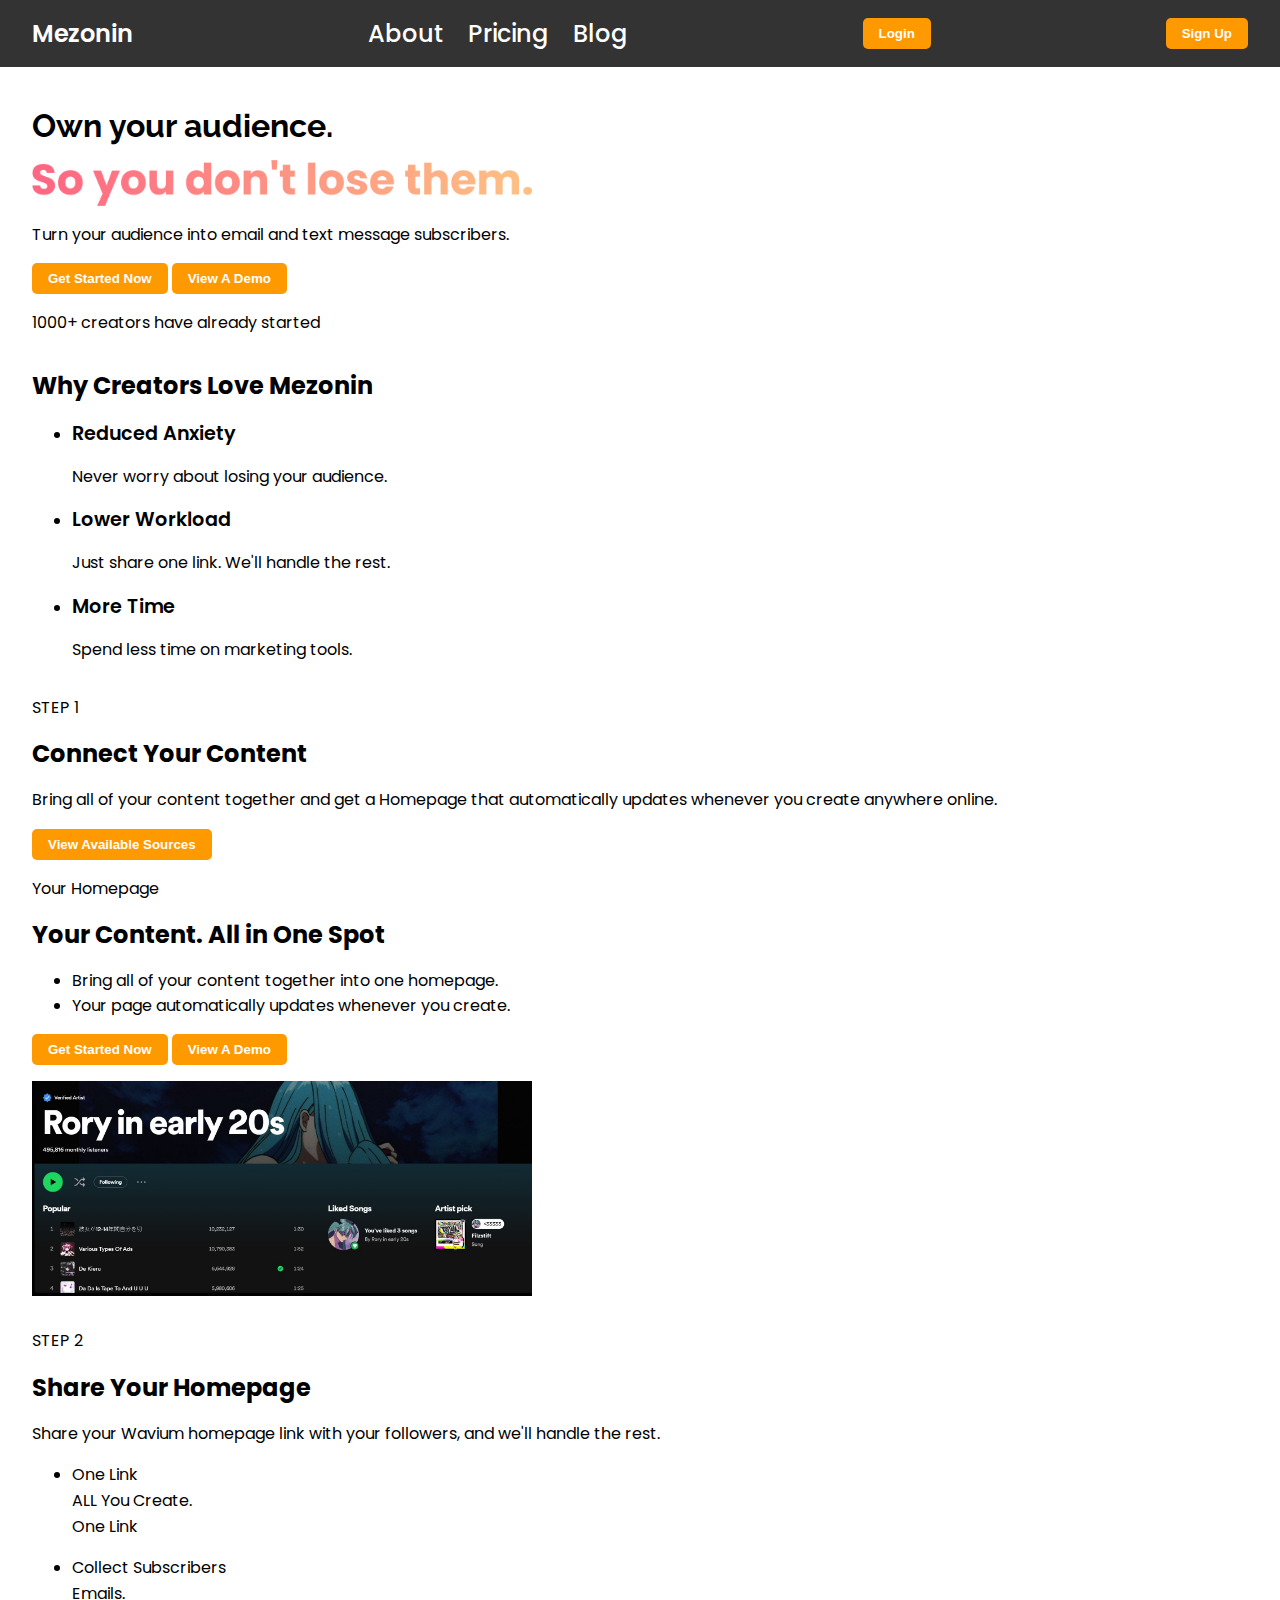
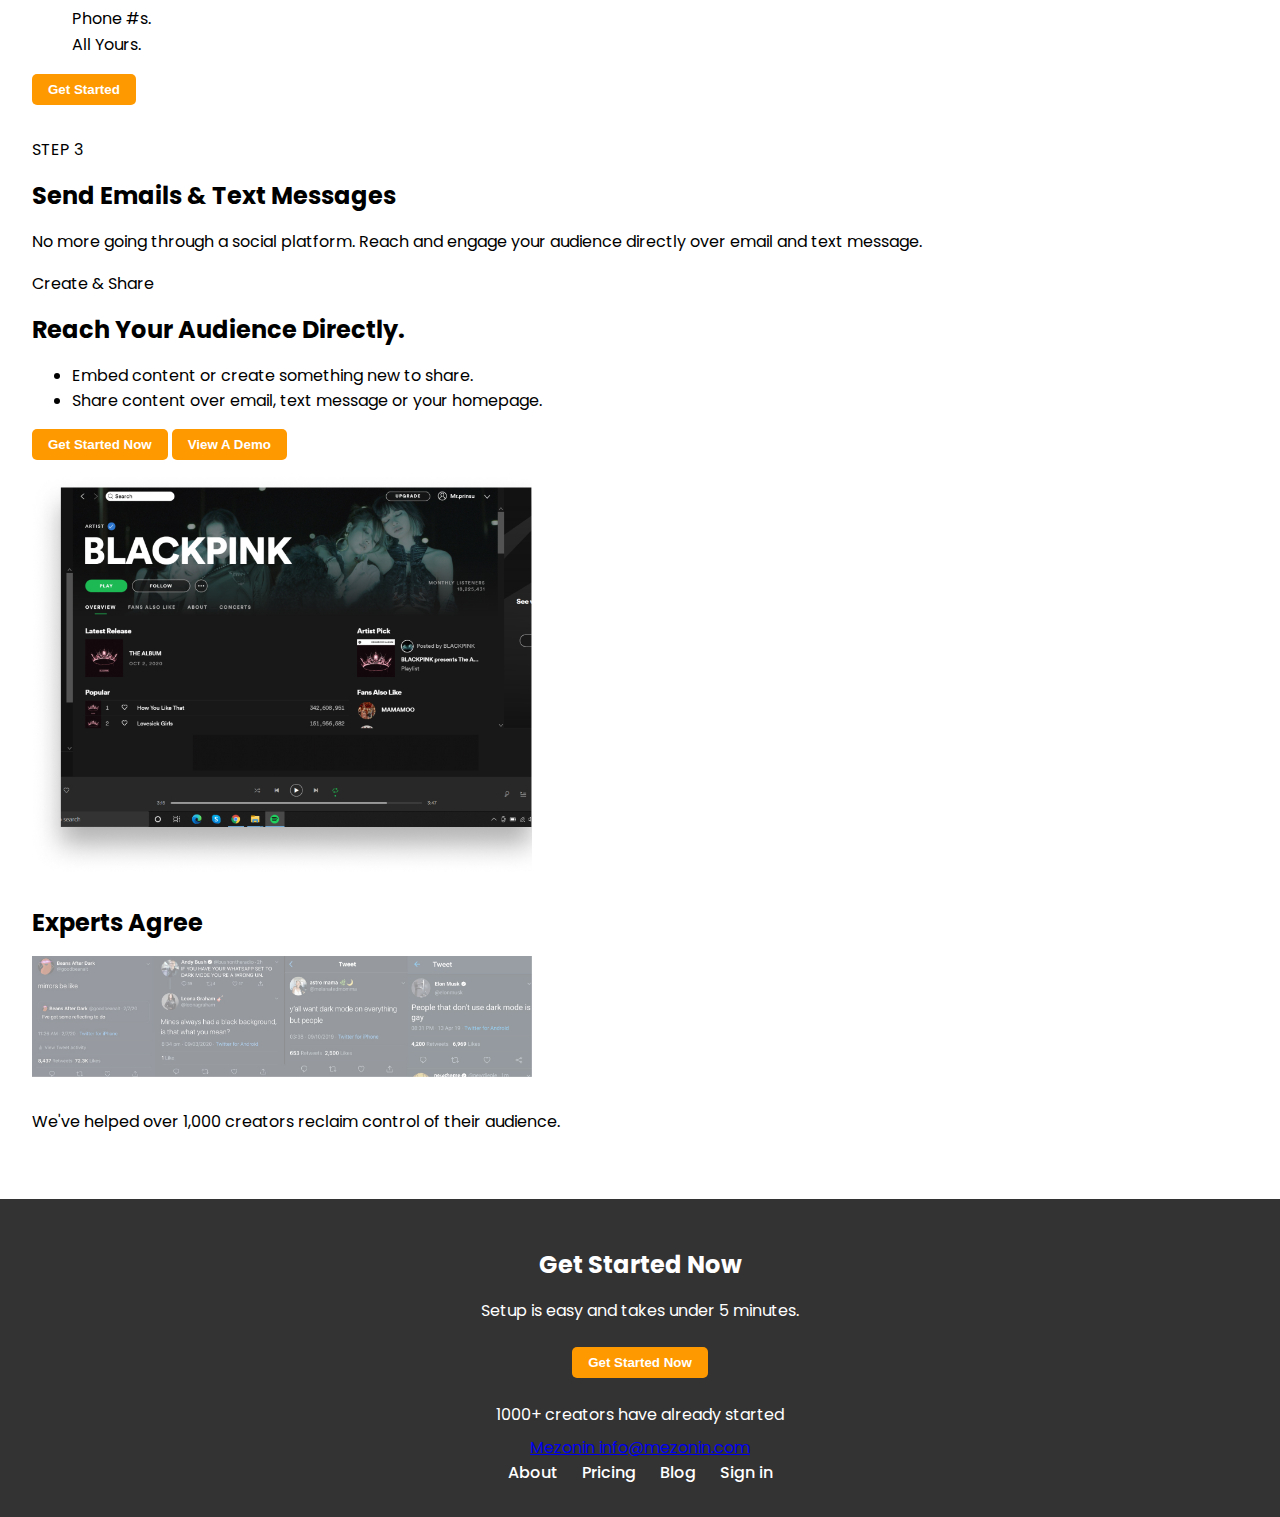
<file: index.html>
<!DOCTYPE html>
<html lang="en">
<head>
    <meta charset="UTF-8" />
    <meta http-equiv="X-UA-Compatible" content="IE=edge" />
    <meta name="viewport" content="width=device-width, initial-scale=1.0" />
    <title>Document</title>
    <link rel="preconnect" href="https://fonts.googleapis.com" />
    <link rel="preconnect" href="https://fonts.gstatic.com" crossorigin />
    <link href="https://fonts.googleapis.com/css2?family=Poppins:wght@400;500;600;700;800&family=Raleway:wght@700&family=Roboto:wght@400;500;700;900&display=swap" rel="stylesheet" />
 <link rel="stylesheet" type="text/css" href="./styles/index.css">
</head>
<body>
    <header>
        <a href="./index.html" target="_blank">
            <span>Mezonin</span>
        </a>
        <nav>
            <ul>
                <li><a href="./about.html" target="_blank">About</a></li>
                <li><a href="./pricing.html" target="_blank">Pricing</a></li>
                <li><a href="./blog.html" target="_blank">Blog</a></li>
            </ul>
        </nav>
        <button type="button">Login</button>
        <button type="button">Sign Up</button>
    </header>
    <main>
        <section>
            <h1>Own your audience.</h1>
            <img src="./Images/Text_shape.jpg" alt="image text" />
            <p>Turn your audience into email and text message subscribers.</p>
            <button type="button">Get Started Now</button>
            <button type="button">View A Demo</button>
            <p><span>1000+</span> creators have already started</p>
        </section>
        <section>
            <h2>Why Creators Love Mezonin</h2>
            <ul>
                <li>
                    <h3>Reduced Anxiety</h3>
                    <p>Never worry about losing your audience.</p>
                </li>
                <li>
                    <h3>Lower Workload</h3>
                    <p>Just share one link. We'll handle the rest.</p>
                </li>
                <li>
                    <h3>More Time</h3>
                    <p>Spend less time on marketing tools.</p>
                </li>
            </ul>
        </section>
        <section>
            <p>STEP 1</p>
            <h2>Connect Your Content</h2>
            <p>Bring all of your content together and get a Homepage that automatically updates whenever you create anywhere online.</p>
            <button type="button">View Available Sources</button>
            <p>Your Homepage</p>
            <h2>Your Content. All in <span>One Spot</span></h2>
            <ul>
                <li>Bring all of your content together into one homepage.</li>
                <li>Your page automatically updates whenever you create.</li>
            </ul>
            <button type="button">Get Started Now</button>
            <button type="button">View A Demo</button>
            <img src="./Images/Image.jpg" alt="Foto content" />
        </section>
        <section>
            <p>STEP 2</p>
            <h2>Share Your Homepage</h2>
            <p>Share your Wavium homepage link with your followers, and we'll handle the rest.</p>
            <ul>
                <li>
                    <p>One Link<br />ALL You Create.<br />One Link</p>
                </li>
                <li>
                    <p>Collect Subscribers<br />Emails.<br />Phone #s.<br />All Yours.</p>
                </li>
            </ul>
            <button type="button">Get Started</button>
        </section>
        <section>
            <p>STEP 3</p>
            <h2>Send Emails & Text Messages</h2>
            <p>No more going through a social platform. Reach and engage your audience directly over email and text message.</p>
            <p>Create & Share</p>
            <h2>Reach Your Audience <span>Directly.</span></h2>
            <ul>
                <li>Embed content or create something new to share.</li>
                <li>Share content over email, text message or your homepage.</li>
            </ul>
            <button type="button">Get Started Now</button>
            <button type="button">View A Demo</button>
            <img src="./Images/Image-2.jpg" alt="Foto content" />
        </section>
        <section class="Experts">
            <h2>Experts Agree</h2>
            <img src="./Images/Image-Experts.jpg" alt="Experts" />
        </section>
        <section>
            <p>We've helped over 1,000 creators reclaim control of their audience.</p>
        </section>
    </main>
    <footer>
        <h2>Get Started Now</h2>
        <p>Setup is easy and takes under 5 minutes.</p>
        <button type="button">Get Started Now</button>
        <p><span>1000+</span> creators have already started</p>
        <a href="#">
            <span>Mezonin</span>
        </a>
        <a href="mailto:info@mezonin.com"><span>info@mezonin.com</span></a>
        <nav>
            <ul>
                <li><a href="./about.html" target="_blank">About</a></li>
                <li><a href="./pricing.html" target="_blank">Pricing</a></li>
                <li><a href="./blog.html" target="_blank">Blog</a></li>
                <li><a href="./login.html" target="_blank">Sign in</a></li>
            </ul>
        </nav>
    </footer>
</body>
</html>
</file>
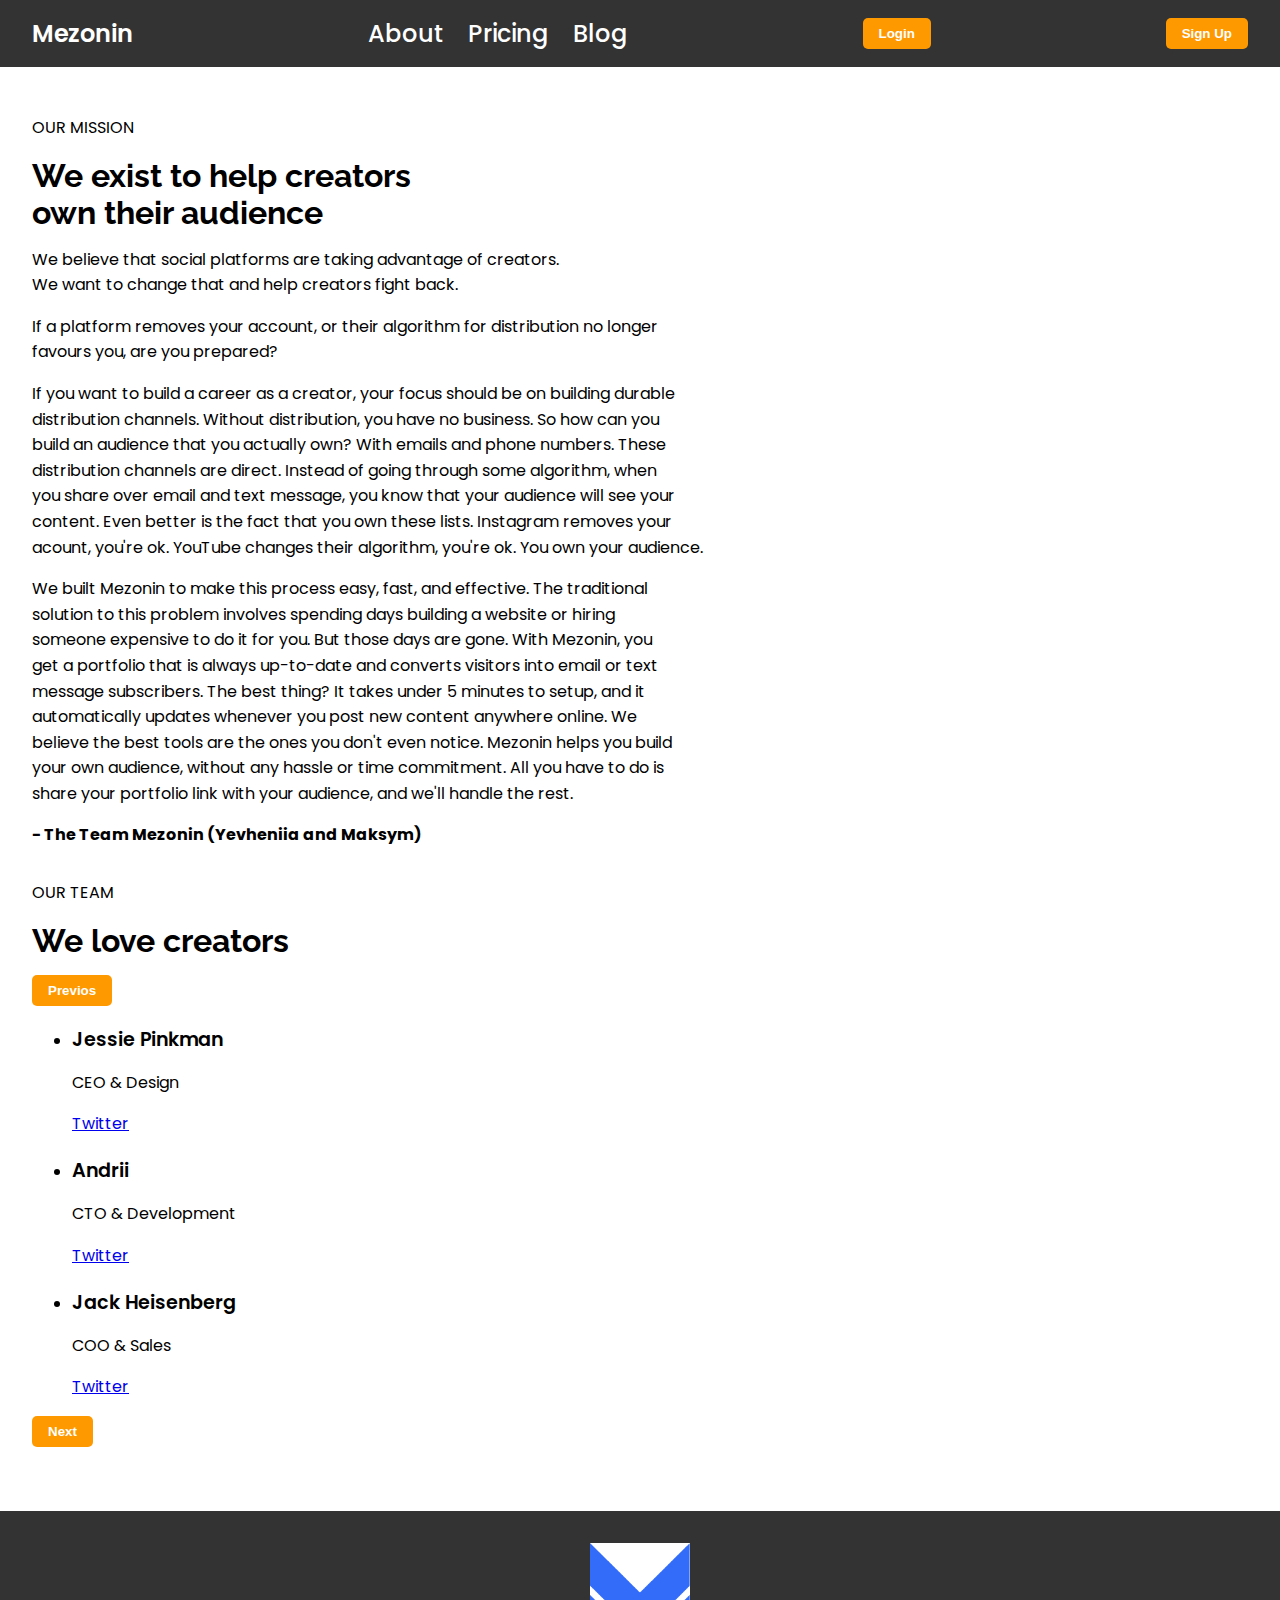
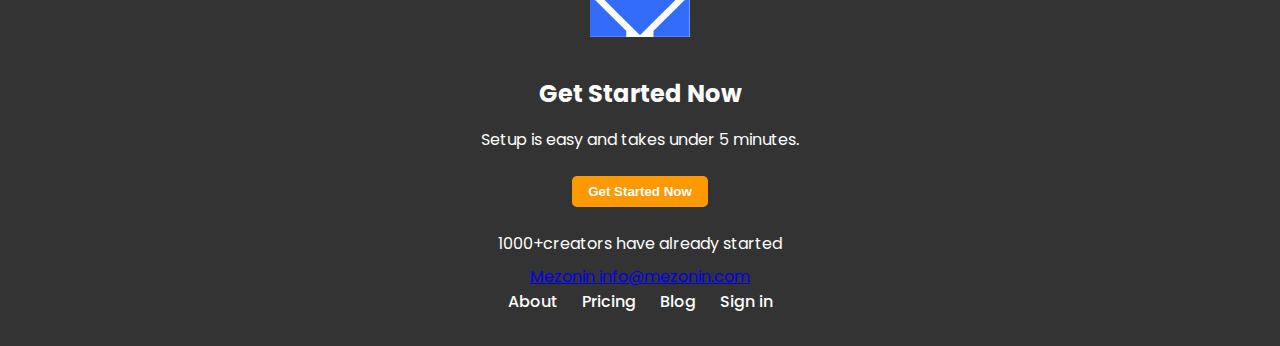
<file: about.html>
<!DOCTYPE html>
<html lang="en">
<head>
    <meta charset="UTF-8">
    <meta http-equiv="X-UA-Compatible" content="IE=edge">
    <meta name="viewport" content="width=device-width, initial-scale=1.0">
    <title>Pricing</title>
    <link rel="preconnect" href="https://fonts.googleapis.com" />
    <link rel="preconnect" href="https://fonts.gstatic.com" crossorigin />
    <link
        href="https://fonts.googleapis.com/css2?family=Poppins:wght@400;500;600;700;800&family=Raleway:wght@700&family=Roboto:wght@400;500;700;900&display=swap"
        rel="stylesheet" />
<link rel="stylesheet" type="text/css" href="./styles/about.css">
</head>
<body>
    <header>
        <a href="./index.html" target="_blank">
          <span>Mezonin</span>
        </a>
        <nav>
          <ul>
            <li><a href="./about.html" target="_blank">About</a></li>
            <li><a href="./pricing.html" target="_blank">Pricing</a></li>
            <li><a href="./blog.html" target="_blank">Blog</a></li>
          </ul>
        </nav>
        <button type="button">Login</button>
        <button type="button">Sign Up</button>
      </header>

      <main>
        <section>
            <p>OUR MISSION</p>
            <h2>We exist to help creators <br> own their audience</h2>
            <p>
                We believe that social platforms are taking advantage of creators.<br>
                We want to change that and help creators fight back. 
            </p>
            <p> 
            </p>
            <p>
                If a platform removes your account, or their algorithm for distribution no longer<br>
                favours you, are you prepared? 
            </p>
            <p>
                If you want to build a career as a creator, your focus should be on building durable<br>
                distribution channels. Without distribution, you have no business. So how can you<br>
                build an audience that you actually own? With emails and phone numbers. These<br>
                distribution channels are direct. Instead of going through some algorithm, when<br>
                you share over email and text message, you know that your audience will see your<br>
                content. Even better is the fact that you own these lists. Instagram removes your<br>
                acount, you're ok. YouTube changes their algorithm, you're ok. You own your
                audience. 
            </p>
            <p>
                We built Mezonin to make this process easy, fast, and effective. The traditional<br>
                solution to this problem involves spending days building a website or hiring<br>
                someone expensive to do it for you. But those days are gone. With Mezonin, you<br>
                get a portfolio that is always up-to-date and converts visitors into email or text<br>
                message subscribers. The best thing? It takes under 5 minutes to setup, and it<br>
                automatically updates whenever you post new content anywhere online. We<br>
                believe the best tools are the ones you don't even notice. Mezonin helps you build<br>
                your own audience, without any hassle or time commitment. All you have to do is<br>
                share your portfolio link with your audience, and we'll handle the rest. 
            </p>
            <p>
                <b>- The Team Mezonin (Yevheniia and Maksym)</b> 
            </p>
          </section>
          <section>
            <p>OUR TEAM</p>
            <h2>We love creators</h2>
            <button type="button">Previos</button>
            <ul>
                <li>
                  <h3>Jessie Pinkman</h3>
                  <p>CEO & Design</p>
                  <p><a href="#">Twitter</a></p>
                </li>
                <li>
                  <h3>Andrii</h3>
                  <p>CTO & Development</p>
                  <p><a href="#">Twitter</a></p>
                </li>
                <li>
                  <h3>Jack Heisenberg</h3>
                  <p>COO & Sales</p>
                  <p><a href="#">Twitter</a></p>
                </li>
              </ul>
              <button type="button">Next</button>
          </section>
      </main>

      <footer>
        <img src="./Images/Logo.jpg" alt="Logo" />
        <h2>Get Started Now</h2>
        <p>Setup is easy and takes under 5 minutes.</p>
        <button type="button">Get Started Now</button>
        <p><span>1000+</span>creators have already started</p>
        <a href="#">
            <span>Mezonin</span>
        </a>
        <a href="mailto:info@mezonin.com"> <span>info@mezonin.com</span></a>
        <nav>
            <ul>
                <li><a href="./about.html" target="_blank">About</a></li>
                <li><a href="./pricing.html" target="_blank">Pricing</a></li>
                <li><a href="./blog.html" target="_blank">Blog</a></li>
                <li><a href="./login.html" target="_blank">Sign in</a></li>
            </ul>
        </nav>
    </footer>

</body>
</html>
</file>
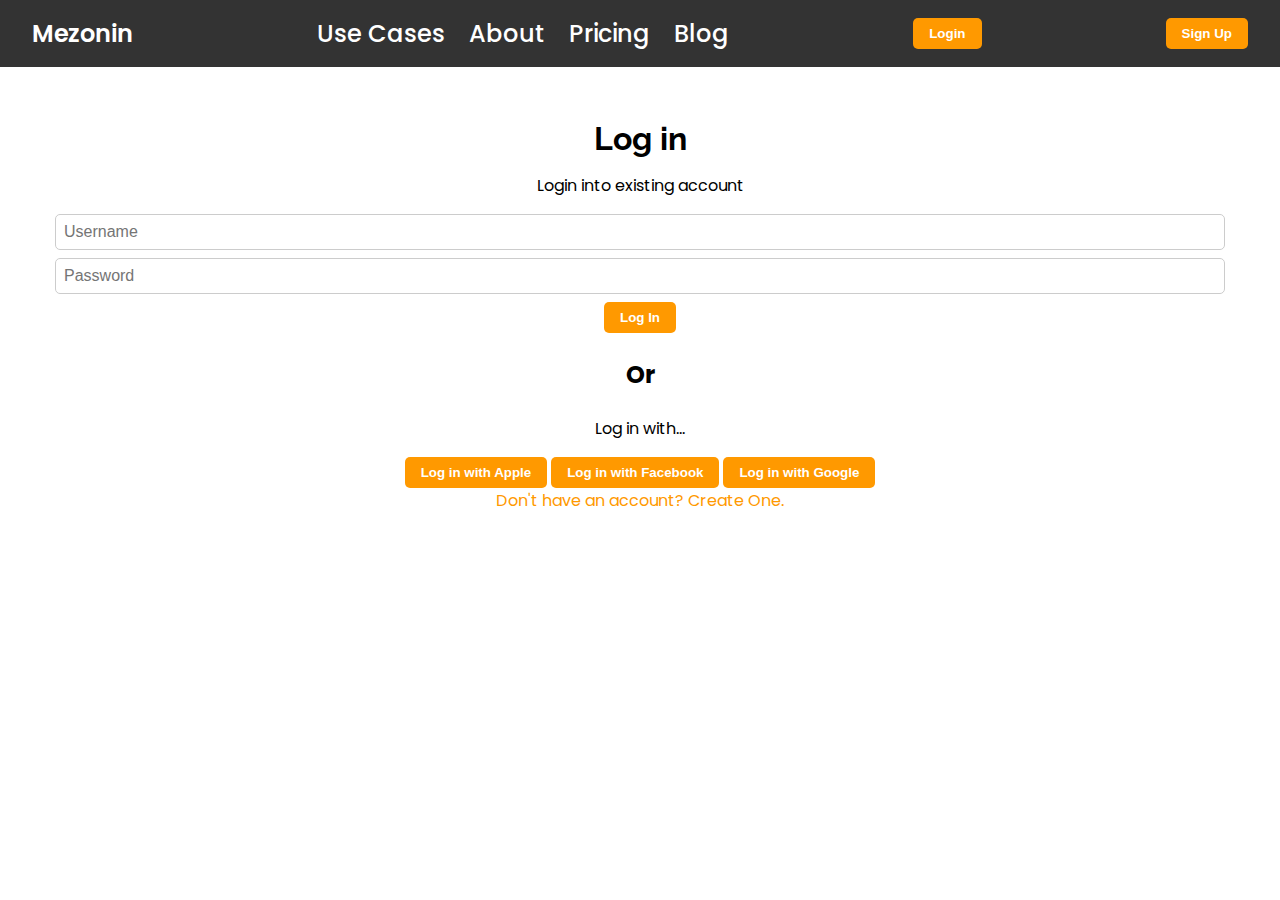
<file: login.html>
<!DOCTYPE html>
<html lang="en">
  <head>
    <meta charset="UTF-8" />
    <meta http-equiv="X-UA-Compatible" content="IE=edge" />
    <meta name="viewport" content="width=device-width, initial-scale=1.0" />
    <title>Login</title>
    <link rel="preconnect" href="https://fonts.googleapis.com" />
    <link rel="preconnect" href="https://fonts.gstatic.com" crossorigin />
    <link href="https://fonts.googleapis.com/css2?family=Poppins:wght@400;500;600;700;800&family=Raleway:wght@700&family=Roboto:wght@400;500;700;900&display=swap" rel="stylesheet" />
 <link rel="stylesheet" type="text/css" href="./styles/login.css">
  </head>
  <body>
    <header>
      <a href="./index.html">
        <span>Mezonin</span>
      </a>
      <nav>
        <ul>
          <li><a href="#">Use Cases</a></li>
          <li><a href="./about.html">About</a></li>
          <li><a href="./pricing.html">Pricing</a></li>
          <li><a href="./blog.html">Blog</a></li>
        </ul>
      </nav>
      <button type="button">Login</button>
      <button type="button">Sign Up</button>
    </header>
    <main>
      <h1>Log in</h1>
      <div>Login into existing account</div>
      <input name="username" type="text" placeholder="Username" />
      <input name="password" type="password" placeholder="Password" />
      <button name="submit" type="button">Log In</button>
      <h2>Or</h2>
      <div>Log in with...</div>
      <button name="apple-log">Log in with Apple</button>
      <button name="facebook-log">Log in with Facebook</button>
      <button name="google-log">Log in with Google</button>
      <div><a href="./signup.html">Don't have an account? Create One.</a></div>
    </main>
  </body>
</html>
</file>
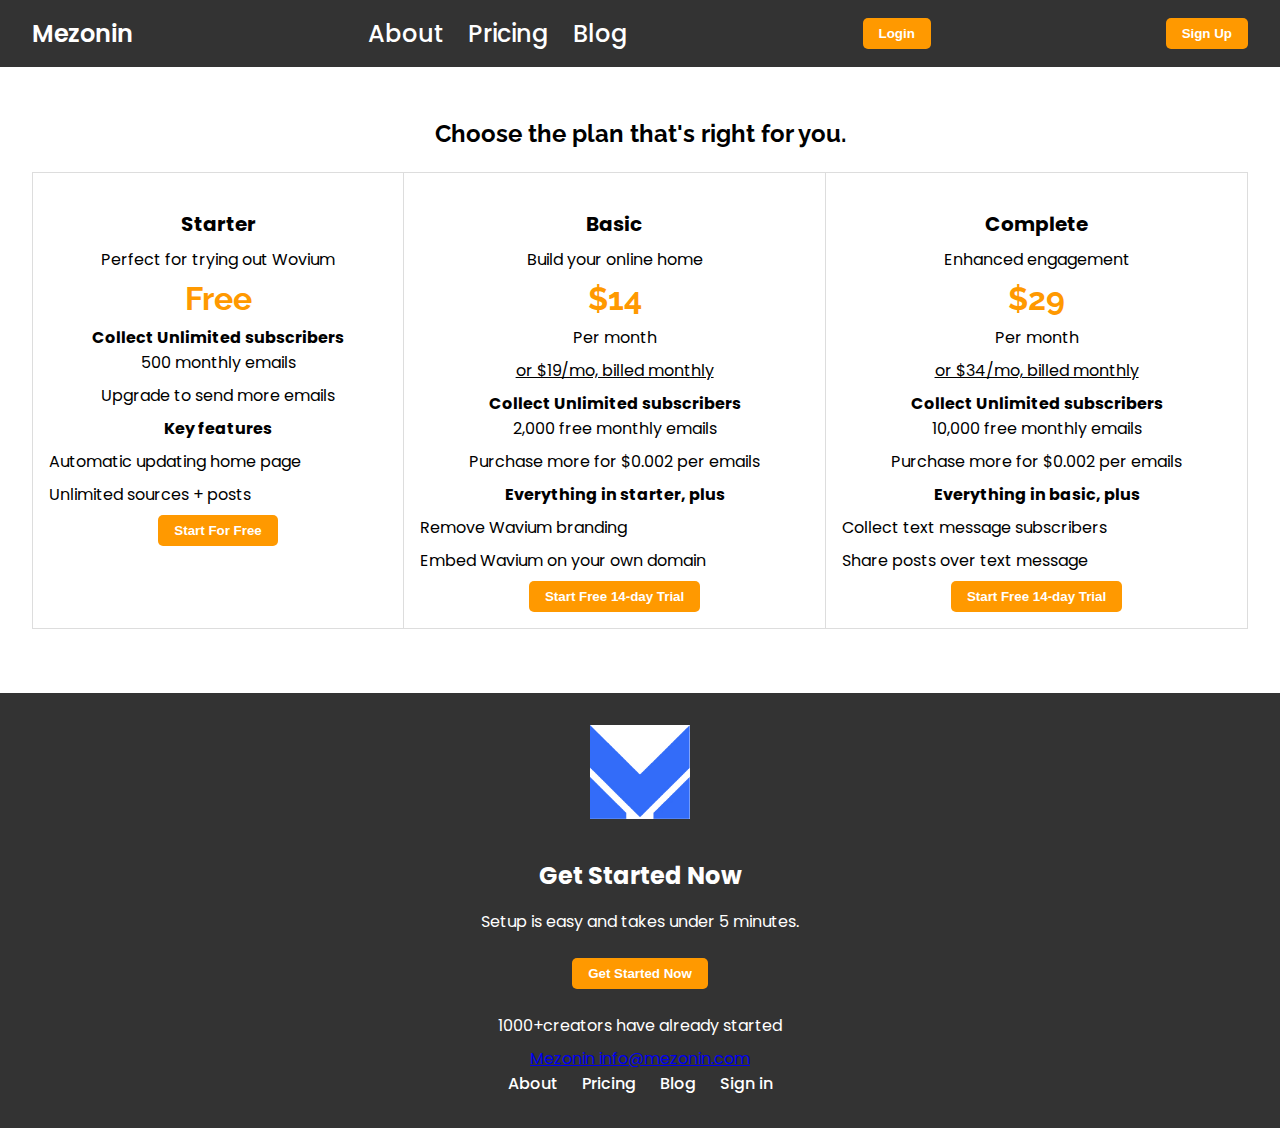
<file: pricing.html>
<!DOCTYPE html>
<html lang="en">
<head>
    <meta charset="UTF-8">
    <meta http-equiv="X-UA-Compatible" content="IE=edge">
    <meta name="viewport" content="width=device-width, initial-scale=1.0">
    <title>Pricing</title>
    <link rel="preconnect" href="https://fonts.googleapis.com" />
    <link rel="preconnect" href="https://fonts.gstatic.com" crossorigin />
    <link
        href="https://fonts.googleapis.com/css2?family=Poppins:wght@400;500;600;700;800&family=Raleway:wght@700&family=Roboto:wght@400;500;700;900&display=swap"
        rel="stylesheet" />
  <link rel="stylesheet" type="text/css" href="./styles/pricing.css">

</head>

<body>
    <header>
        <a href="./index.html" target="_blank">
          <span>Mezonin</span>
        </a>
        <nav>
          <ul>
            <li><a href="./about.html" target="_blank">About</a></li>
            <li><a href="./pricing.html" target="_blank">Pricing</a></li>
            <li><a href="./blog.html" target="_blank">Blog</a></li>
          </ul>
        </nav>
        <button type="button">Login</button>
        <button type="button">Sign Up</button>
      </header>

      <main>
        <section>
            <h2>Choose the plan that's right for you.</h2>
        </section>
        <section>
            <table style="width:100%">
                <tr>
                    <td>
                        <h3>Starter</h3>
                        <p>Perfect for trying out Wovium</p>
                        <h1>Free</h1>
                        <p><b>Collect Unlimited subscribers</b><br>500 monthly emails</p>
                        <p>Upgrade to send more emails</p>
                        <p><b>Key features</b></p>
                        <ul>
                            <li>Automatic updating home page</li>
                            <li>Unlimited sources + posts</li>
                        </ul>
                        <button type="button">Start For Free</button>
                    </td>
                    <td>
                        <h3>Basic</h3>
                        <p>Build your online home</p>
                        <div><h1>$14</h1> Per month</div>
                        <p ><u>or $19/mo, billed monthly</u></p>
                        <p><b>Collect Unlimited subscribers</b><br>2,000 free monthly emails</p>
                        <p>Purchase more for $0.002 per emails</p>
                        <p><b>Everything in starter, plus</b></p>
                        <ul>
                            <li>Remove Wavium branding</li>
                            <li>Embed Wavium on your own domain</li>
                        </ul>
                        <button type="button">Start Free 14-day Trial</button>
                    </td>
                    <td>
                        <h3>Complete</h3>
                        <p>Enhanced engagement</p>
                        <div><h1>$29</h1> Per month</div>
                        <p ><u>or $34/mo, billed monthly</u></p>
                        <p><b>Collect Unlimited subscribers</b><br>10,000 free monthly emails</p>
                        <p>Purchase more for $0.002 per emails</p>
                        <p><b>Everything in basic, plus</b></p>
                        <ul>
                            <li>Collect text message subscribers</li>
                            <li>Share posts over text message</li>
                        </ul>
                        <button type="button">Start Free 14-day Trial</button>
                    </td>
                </tr>
            </table>
        </section>
      </main>

      <footer>
        <img src="./Images/Logo.jpg" alt="Logo" />
        <h2>Get Started Now</h2>
        <p>Setup is easy and takes under 5 minutes.</p>
        <button type="button">Get Started Now</button>
        <p><span>1000+</span>creators have already started</p>
        <a href="#">
            <span>Mezonin</span>
        </a>
        <a href="mailto:info@mezonin.com"> <span>info@mezonin.com</span></a>
        <nav>
            <ul>
                <li><a href="./about.html" target="_blank">About</a></li>
                <li><a href="./pricing.html" target="_blank">Pricing</a></li>
                <li><a href="./blog.html" target="_blank">Blog</a></li>
                <li><a href="./login.html" target="_blank">Sign in</a></li>
            </ul>
        </nav>
    </footer>

</body>
</html>
</file>
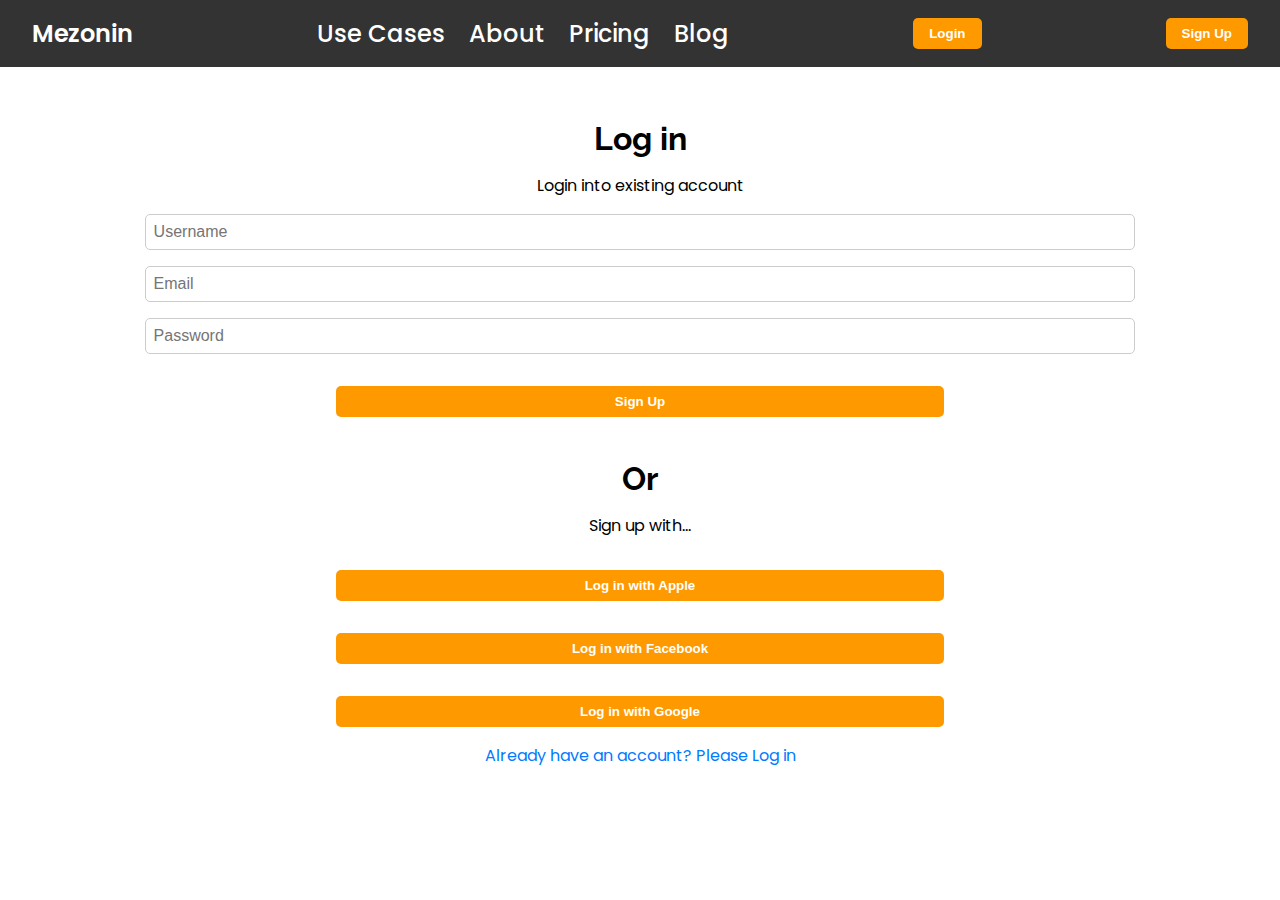
<file: signup.html>
<!DOCTYPE html>
<html lang="en">
  <head>
    <meta charset="UTF-8" />
    <meta http-equiv="X-UA-Compatible" content="IE=edge" />
    <meta name="viewport" content="width=device-width, initial-scale=1.0" />
    <title>Login</title>
    <link rel="preconnect" href="https://fonts.googleapis.com" />
    <link rel="preconnect" href="https://fonts.gstatic.com" crossorigin />
    <link
      href="https://fonts.googleapis.com/css2?family=Poppins:wght@400;500;600;700;800&family=Raleway:wght@700&family=Roboto:wght@400;500;700;900&display=swap"
      rel="stylesheet"
    />
     <link rel="stylesheet" type="text/css" href="./styles/singup.css">

  </head>
  <body>
    <header>
      <a href="./index.html">
        <span>Mezonin</span>
      </a>
      <nav>
        <ul>
          <li><a href="#">Use Cases</a></li>
          <li><a href="./about.html">About</a></li>
          <li><a href="./pricing.html">Pricing</a></li>
          <li><a href="./blog.html">Blog</a></li>
        </ul>
      </nav>
      <button type="button">Login</button>
      <button type="button">Sign Up</button>
    </header>
    <main>
      <h1>Log in</h1>
      <div>Login into existing account</div>
      <input name="username" type="text" placeholder="Username" />
      <input name="email" type="email" placeholder="Email" />
      <input name="password" type="password" placeholder="Password" />
      <button name="submit" type="button">Sign Up</button>
      <h2>Or</h2>
      <div>Sign up with...</div>
      <button name="apple-log">Log in with Apple</button>
      <button name="facebook-log">Log in with Facebook</button>
      <button name="google-log">Log in with Google</button>
      <div>
        <a href="./login.html">Already have an account? Please Log in</a>
      </div>
    </main>
  </body>
</html>
</file>
<file: styles/index.css>
body {
    font-family: 'Poppins', sans-serif;
    margin: 0;
    padding: 0;
    box-sizing: border-box;
}

header {
    display: flex;
    justify-content: space-between;
    align-items: center;
    padding: 1rem 2rem;
    background-color: #333;
    color: white;
}

header a {
    color: white;
    text-decoration: none;
    font-weight: 600;
    font-size: 1.5rem;
}

nav ul {
    list-style: none;
    display: flex;
    gap: 1.5rem;
    margin: 0;
    padding: 0;
}

nav ul li a {
    color: white;
    text-decoration: none;
    font-weight: 500;
}

button {
    background-color: #f90;
    color: white;
    border: none;
    padding: 0.5rem 1rem;
    cursor: pointer;
    font-weight: 600;
    border-radius: 5px;
}

button:hover {
    background-color: #e80;
}

main {
    padding: 2rem;
}

section {
    margin-bottom: 2rem;
}

section h1, section h2, section h3 {
    margin: 0.5rem 0;
}

section p {
    font-size: 1rem;
    line-height: 1.6;
}

section h1 {
    font-family: 'Raleway', sans-serif;
    font-size: 2rem;
    font-weight: 700;
}

section h2 {
    font-size: 1.5rem;
    font-weight: 700;
}

section h3 {
    font-size: 1.2rem;
    font-weight: 600;
}

section img {
    width: 100%;
    max-width: 500px;
    height: auto;
    display: block;
    margin: 1rem 0;
}

footer {
    background-color: #333;
    color: white;
    text-align: center;
    padding: 2rem;
}

footer img {
    width: 100px;
    height: auto;
    margin-bottom: 1rem;
}

footer h2 {
    font-size: 1.5rem;
    margin: 1rem 0;
}

footer p {
    margin: 0.5rem 0;
}

footer button {
    margin: 1rem 0;
}

footer nav ul {
    display: flex;
    justify-content: center;
    gap: 1.5rem;
    list-style: none;
    padding: 0;
}

footer nav ul li a {
    color: white;
    text-decoration: none;
    font-weight: 500;
}
</file>
<file: styles/about.css>
body {
    font-family: 'Poppins', sans-serif;
    margin: 0;
    padding: 0;
    box-sizing: border-box;
}

header {
    display: flex;
    justify-content: space-between;
    align-items: center;
    padding: 1rem 2rem;
    background-color: #333;
    color: white;
}

header a {
    color: white;
    text-decoration: none;
    font-weight: 600;
    font-size: 1.5rem;
}

nav ul {
    list-style: none;
    display: flex;
    gap: 1.5rem;
    margin: 0;
    padding: 0;
}

nav ul li a {
    color: white;
    text-decoration: none;
    font-weight: 500;
}

button {
    background-color: #f90;
    color: white;
    border: none;
    padding: 0.5rem 1rem;
    cursor: pointer;
    font-weight: 600;
    border-radius: 5px;
}

button:hover {
    background-color: #e80;
}

main {
    padding: 2rem;
}

section {
    margin-bottom: 2rem;
}

section p {
    font-size: 1rem;
    line-height: 1.6;
}

section h2 {
    font-family: 'Raleway', sans-serif;
    font-size: 2rem;
    font-weight: 700;
    margin: 1rem 0;
}

section h3 {
    font-size: 1.2rem;
    font-weight: 600;
    margin-bottom: 0.5rem;
}

footer {
    background-color: #333;
    color: white;
    text-align: center;
    padding: 2rem;
}

footer img {
    width: 100px;
    height: auto;
    margin-bottom: 1rem;
}

footer h2 {
    font-size: 1.5rem;
    margin: 1rem 0;
}

footer p {
    margin: 0.5rem 0;
}

footer button {
    margin: 1rem 0;
}

footer nav ul {
    display: flex;
    justify-content: center;
    gap: 1.5rem;
    list-style: none;
    padding: 0;
}

footer nav ul li a {
    color: white;
    text-decoration: none;
    font-weight: 500;
}
</file>
<file: styles/login.css>
body {
    font-family: 'Poppins', sans-serif;
    margin: 0;
    padding: 0;
    box-sizing: border-box;
}

header {
    display: flex;
    justify-content: space-between;
    align-items: center;
    padding: 1rem 2rem;
    background-color: #333;
    color: white;
}

header a {
    color: white;
    text-decoration: none;
    font-weight: 600;
    font-size: 1.5rem;
}

nav ul {
    list-style: none;
    display: flex;
    gap: 1.5rem;
    margin: 0;
    padding: 0;
}

nav ul li a {
    color: white;
    text-decoration: none;
    font-weight: 500;
}

button {
    background-color: #f90;
    color: white;
    border: none;
    padding: 0.5rem 1rem;
    cursor: pointer;
    font-weight: 600;
    border-radius: 5px;
}

button:hover {
    background-color: #e80;
}

main {
    padding: 2rem;
    text-align: center;
}

main h1 {
    font-family: 'Raleway', sans-serif;
    font-size: 2rem;
    font-weight: 700;
    margin-bottom: 1rem;
}

main div {
    margin-bottom: 1rem;
}

input {
    display: block;
    width: calc(100% - 4rem);
    margin: 0.5rem auto;
    padding: 0.5rem;
    font-size: 1rem;
    border: 1px solid #ccc;
    border-radius: 5px;
}

main h2 {
    font-size: 1.5rem;
    font-weight: 700;
    margin: 1.5rem 0;
}

a {
    color: #f90;
    text-decoration: none;
}

a:hover {
    text-decoration: underline;
}

footer {
    background-color: #333;
    color: white;
    text-align: center;
    padding: 2rem;
}

footer img {
    width: 100px;
    height: auto;
    margin-bottom: 1rem;
}

footer h2 {
    font-size: 1.5rem;
    margin: 1rem 0;
}

footer p {
    margin: 0.5rem 0;
}

footer button {
    margin: 1rem 0;
}

footer nav ul {
    display: flex;
    justify-content: center;
    gap: 1.5rem;
    list-style: none;
    padding: 0;
}

footer nav ul li a {
    color: white;
    text-decoration: none;
    font-weight: 500;
}
</file>
<file: styles/pricing.css>
body {
    font-family: 'Poppins', sans-serif;
    margin: 0;
    padding: 0;
    box-sizing: border-box;
}

header {
    display: flex;
    justify-content: space-between;
    align-items: center;
    padding: 1rem 2rem;
    background-color: #333;
    color: white;
}

header a {
    color: white;
    text-decoration: none;
    font-weight: 600;
    font-size: 1.5rem;
}

nav ul {
    list-style: none;
    display: flex;
    gap: 1.5rem;
    margin: 0;
    padding: 0;
}

nav ul li a {
    color: white;
    text-decoration: none;
    font-weight: 500;
}

button {
    background-color: #f90;
    color: white;
    border: none;
    padding: 0.5rem 1rem;
    cursor: pointer;
    font-weight: 600;
    border-radius: 5px;
}

button:hover {
    background-color: #e80;
}

main {
    padding: 2rem;
    text-align: center;
}

main h1, main h2 {
    font-family: 'Raleway', sans-serif;
    font-size: 2rem;
    font-weight: 700;
    margin-bottom: 1rem;
}

section h2 {
    font-size: 1.5rem;
    margin-bottom: 1.5rem;
}

table {
    width: 100%;
    border-collapse: collapse;
    margin-bottom: 2rem;
}

td {
    padding: 1rem;
    border: 1px solid #ddd;
    vertical-align: top;
}

td h3 {
    font-size: 1.25rem;
    margin-bottom: 0.5rem;
}

td h1 {
    font-size: 2rem;
    color: #f90;
    margin: 0.5rem 0;
}

td p {
    margin: 0.5rem 0;
}

td ul {
    list-style: none;
    padding: 0;
    margin: 0.5rem 0;
    text-align: left;
}

td ul li {
    margin: 0.5rem 0;
}

footer {
    background-color: #333;
    color: white;
    text-align: center;
    padding: 2rem;
}

footer img {
    width: 100px;
    height: auto;
    margin-bottom: 1rem;
}

footer h2 {
    font-size: 1.5rem;
    margin: 1rem 0;
}

footer p {
    margin: 0.5rem 0;
}

footer button {
    margin: 1rem 0;
}

footer nav ul {
    display: flex;
    justify-content: center;
    gap: 1.5rem;
    list-style: none;
    padding: 0;
}

footer nav ul li a {
    color: white;
    text-decoration: none;
    font-weight: 500;
}
</file>
<file: styles/singup.css>
body {
    font-family: 'Poppins', sans-serif;
    margin: 0;
    padding: 0;
    box-sizing: border-box;
  }

  header {
    display: flex;
    justify-content: space-between;
    align-items: center;
    padding: 1rem 2rem;
    background-color: #333;
    color: white;
  }

  header a {
    color: white;
    text-decoration: none;
    font-weight: 600;
    font-size: 1.5rem;
  }

  nav ul {
    list-style: none;
    display: flex;
    gap: 1.5rem;
    margin: 0;
    padding: 0;
  }

  nav ul li a {
    color: white;
    text-decoration: none;
    font-weight: 500;
  }

  button {
    background-color: #f90;
    color: white;
    border: none;
    padding: 0.5rem 1rem;
    cursor: pointer;
    font-weight: 600;
    border-radius: 5px;
  }

  button:hover {
    background-color: #e80;
  }

  main {
    padding: 2rem;
    text-align: center;
  }

  main h1, main h2 {
    font-family: 'Raleway', sans-serif;
    font-size: 2rem;
    font-weight: 700;
    margin-bottom: 1rem;
  }

  input {
    display: block;
    width: 80%;
    margin: 1rem auto;
    padding: 0.5rem;
    border: 1px solid #ccc;
    border-radius: 5px;
    font-size: 1rem;
  }

  main div {
    margin-bottom: 1rem;
    font-size: 1rem;
  }

  main button {
    width: 50%;
    margin: 1rem 0;
  }

  main a {
    color: #007bff;
    text-decoration: none;
  }

  main a:hover {
    text-decoration: underline;
  }
</file>
